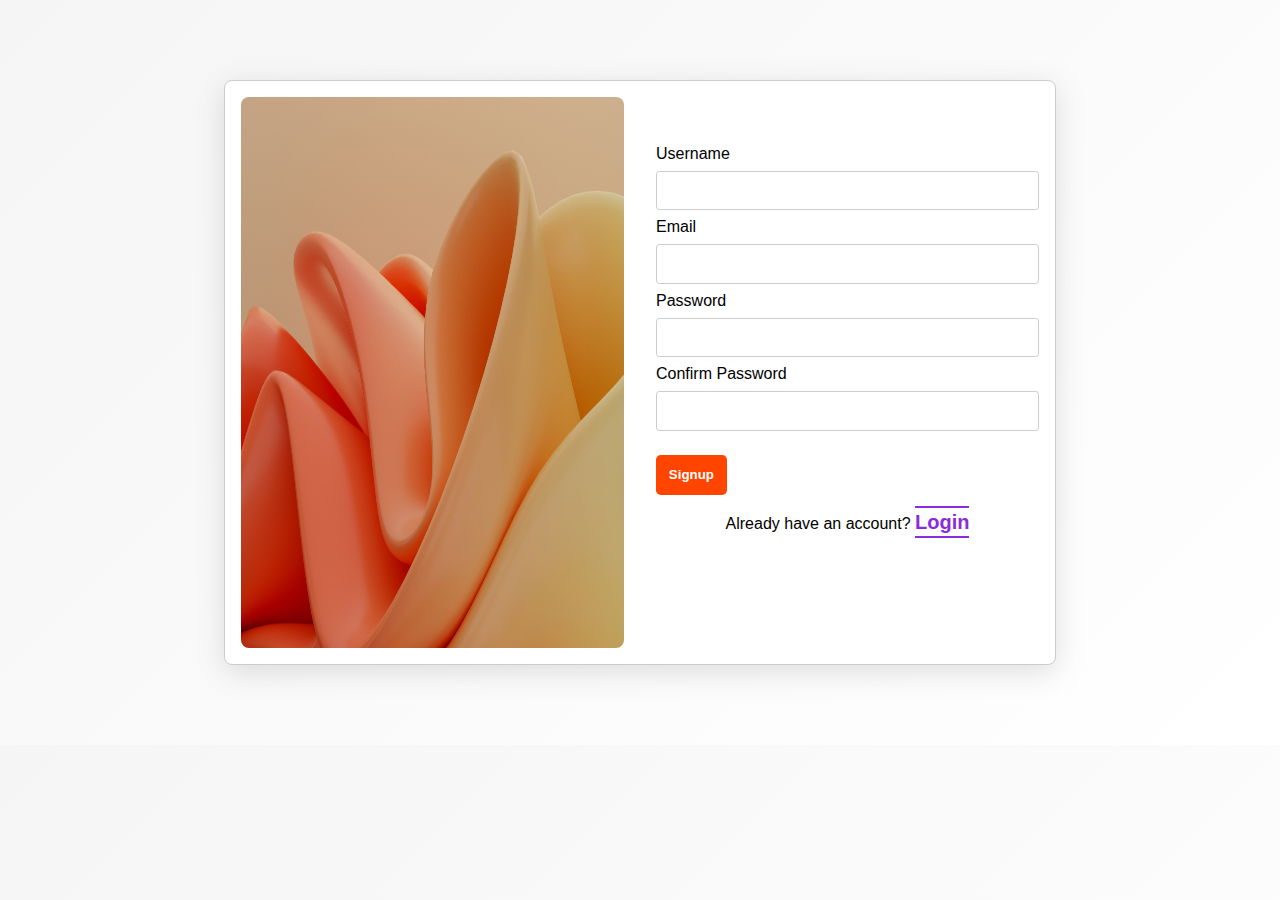
<file: index.html>
<!DOCTYPE html>
<html lang="en">
<head>
    <meta charset="UTF-8">
    <meta name="viewport" content="width=device-width, initial-scale=1.0">
    <link rel="preload" href="src/scripts.js" as="script">
    <link rel="preload" href="src/style.css">
    <link rel="preconnect" href="https://fonts.gstatic.com">
    <link rel="stylesheet" href="https://fonts.googleapis.com/css?family=Roboto|Lato|Montserrat&display=swap">
    <link rel="stylesheet" href="src/styles/style.css">
    <title>Login forms</title>
</head>
<body>
    <main>
        <section>
            <img src="src/images/bg-img-2.jpg" alt="component background image">
        </section>  
        <section>
            <!-- Signup Form -->
            <div id="signup">
                <form action="index.html" id="signup-form">
                    <div class="form-group">
                        <label for="signup-username">Username</label>
                        <input type="text" name="username" id="signup-username"> 
                    </div>
                    <div class="form-group">
                        <label for="signup-email">Email</label>
                        <input type="email" name="email" id="signup-email">
                    </div>
                    <div class="form-group">
                        <label for="signup-password">Password</label>
                        <input type="password" name="password" id="signup-password">
                    </div>
                    <div class="form-group">
                        <label for="signup-confirm">Confirm Password</label>
                        <input type="password" name="confirm-password" id="signup-confirm">
                    </div>
                    <button id="signup-submit">Signup</button>
                    <div class="toggle">Already have an account? <span onclick="showLogin()">Login</span></div>
                </form>
            </div>

            <!-- Login Form -->
            <div id="login">
                <form action="index.html" id="login-form">
                    <div class="form-group">
                        <label for="login-email">Email</label>
                        <input type="email" name="email" id="login-email">
                    </div>
                    <div class="form-group">
                        <label for="login-password">Password</label>
                        <input type="password" name="password" id="login-password">
                    </div>
                    <button id="login-submit">Login</button>
                    <div class="toggle">Don't have an account? <span onclick="showSignup()">Sign Up</span></div>
                </form>
            </div>
        </section>
    </main>

    <script src="src/scripts.js"></script>
</body>
</html>
</file>
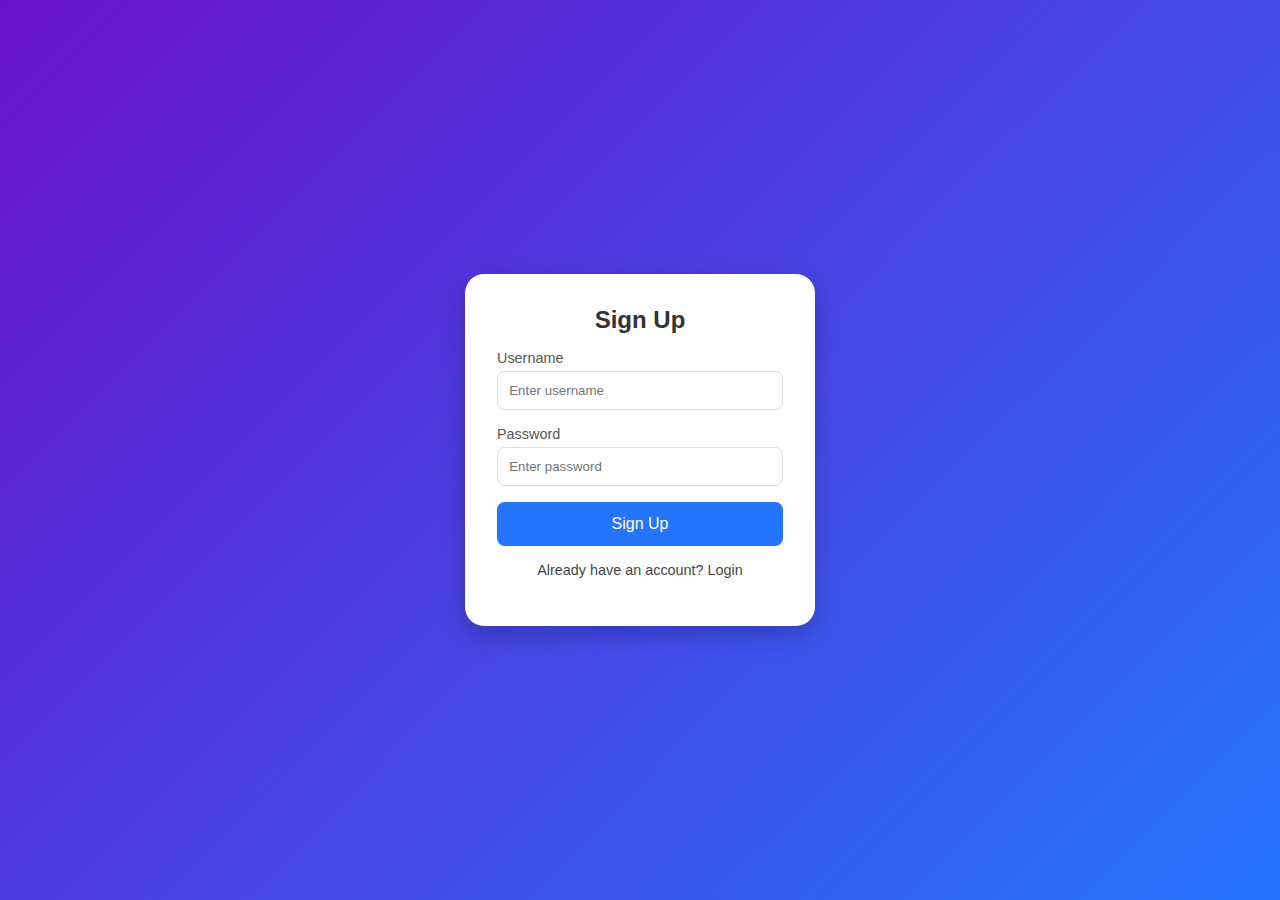
<file: h.html>
<!DOCTYPE html>
<html lang="en">
<head>
  <meta charset="UTF-8">
  <meta name="viewport" content="width=device-width, initial-scale=1.0">
  <title>Login & Signup</title>
  <style>
    * {
      margin: 0;
      padding: 0;
      box-sizing: border-box;
      font-family: "Poppins", sans-serif;
    }

    body {
      display: flex;
      justify-content: center;
      align-items: center;
      min-height: 100vh;
      background: linear-gradient(135deg, #6a11cb, #2575fc);
    }

    .container {
      background: #fff;
      padding: 2rem;
      border-radius: 1.2rem;
      box-shadow: 0 10px 25px rgba(0,0,0,0.2);
      width: 350px;
      text-align: center;
    }

    h2 {
      margin-bottom: 1rem;
      color: #333;
    }

    .form-group {
      margin-bottom: 1rem;
      text-align: left;
    }

    label {
      display: block;
      margin-bottom: .3rem;
      color: #555;
      font-size: 0.9rem;
    }

    input {
    width: 100%;
    padding: 0.7rem;
    border: 1px solid #ddd;
    border-radius: 0.5rem;
    outline: none;
    transition: 0.3s;
    }

    input:focus {
      border-color: #2575fc;
    }

    button {
      width: 100%;
      padding: 0.8rem;
      background: #2575fc;
      color: white;
      border: none;
      border-radius: 0.5rem;
      cursor: pointer;
      font-size: 1rem;
      transition: 0.3s;
    }

    button:hover {
      background: #6a11cb;
    }

    .toggle {
      margin-top: 1rem;
      font-size: 0.9rem;
      color: #444;
      cursor: pointer;
    }

    .message {
      margin-top: 1rem;
      font-size: 0.9rem;
      color: red;
    }
  </style>
</head>
<body>
  <div class="container">
    <h2 id="form-title">Sign Up</h2>
    <div class="form-group">
      <label for="username">Username</label>
      <input type="text" id="username" placeholder="Enter username">
    </div>
    <div class="form-group">
      <label for="password">Password</label>
      <input type="password" id="password" placeholder="Enter password">
    </div>
    <button id="submitBtn">Sign Up</button>
    <div class="toggle" id="toggleForm">Already have an account? Login</div>
    <div class="message" id="message"></div>
  </div>

  <script>
    const formTitle = document.getElementById("form-title");
    const toggleForm = document.getElementById("toggleForm");
    const submitBtn = document.getElementById("submitBtn");
    const message = document.getElementById("message");
    let isLogin = false;

    toggleForm.addEventListener("click", () => {
      isLogin = !isLogin;
      if (isLogin) {
        formTitle.textContent = "Login";
        submitBtn.textContent = "Login";
        toggleForm.textContent = "Don't have an account? Sign Up";
      } else {
        formTitle.textContent = "Sign Up";
        submitBtn.textContent = "Sign Up";
        toggleForm.textContent = "Already have an account? Login";
      }
      message.textContent = "";
    });

    submitBtn.addEventListener("click", () => {
      const username = document.getElementById("username").value.trim();
      const password = document.getElementById("password").value.trim();

      if (!username || !password) {
        message.textContent = "Please fill in all fields.";
        return;
      }

      let users = JSON.parse(localStorage.getItem("users")) || {};

      if (isLogin) {
        // LOGIN
        if (users[username] && users[username] === password) {
          message.style.color = "green";
          message.textContent = "Login successful! 🎉";
        } else {
          message.style.color = "red";
          message.textContent = "Invalid username or password.";
        }
      } else {
        // SIGN UP
        if (users[username]) {
          message.style.color = "red";
          message.textContent = "Username already exists.";
        } else {
          users[username] = password;
          localStorage.setItem("users", JSON.stringify(users));
          message.style.color = "green";
          message.textContent = "Account created successfully!";
        }
      }
    });
  </script>
</body>
</html>
</file>
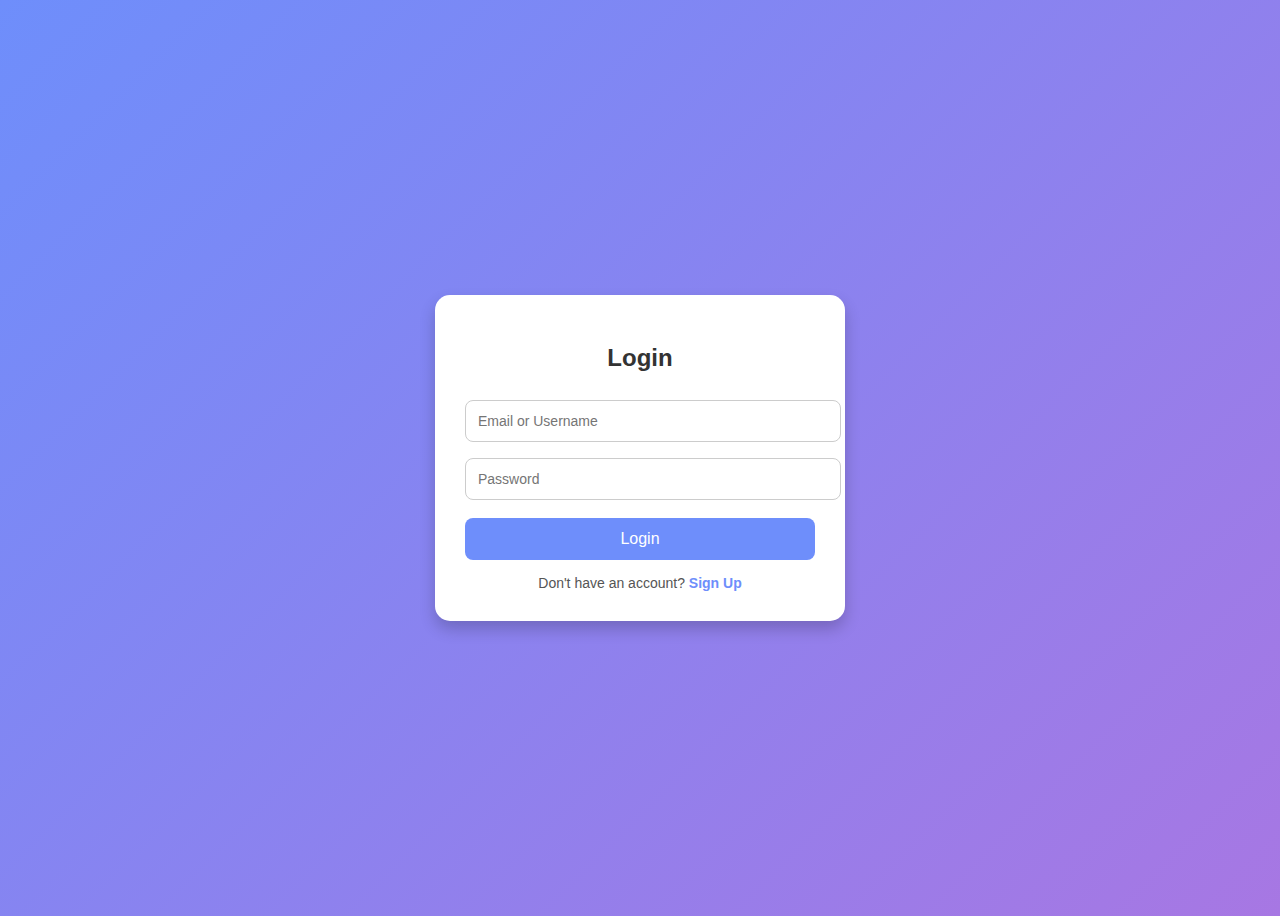
<file: test.html>
<!DOCTYPE html>
<html lang="en">
<head>
  <meta charset="UTF-8">
  <meta name="viewport" content="width=device-width, initial-scale=1.0">
  <title>Login & Signup Form</title>
  <style>
    body {
      font-family: Arial, sans-serif;
      display: flex;
      height: 100vh;
      align-items: center;
      justify-content: center;
      background: linear-gradient(135deg, #6e8efb, #a777e3);
    }

    .container {
      background: #fff;
      padding: 30px;
      border-radius: 15px;
      width: 350px;
      box-shadow: 0 8px 16px rgba(0,0,0,0.2);
      text-align: center;
    }

    h2 {
      margin-bottom: 20px;
      color: #333;
    }

    input {
      width: 100%;
      padding: 12px;
      margin: 8px 0;
      border: 1px solid #ccc;
      border-radius: 8px;
      outline: none;
      font-size: 14px;
    }

    input:focus {
      border-color: #6e8efb;
    }

    button {
      width: 100%;
      padding: 12px;
      background: #6e8efb;
      border: none;
      border-radius: 8px;
      color: #fff;
      font-size: 16px;
      cursor: pointer;
      margin-top: 10px;
      transition: background 0.3s;
    }

    button:hover {
      background: #5a7be0;
    }

    .toggle {
      margin-top: 15px;
      font-size: 14px;
      color: #555;
    }

    .toggle span {
      color: #6e8efb;
      cursor: pointer;
      font-weight: bold;
    }

    .hidden {
      display: none;
    }
  </style>
</head>
<body>

  <div class="container">
    <!-- Login Form -->
    <div id="loginForm">
      <h2>Login</h2>
      <input type="text" placeholder="Email or Username">
      <input type="password" placeholder="Password">
      <button>Login</button>
      <div class="toggle">Don't have an account? <span onclick="showSignup()">Sign Up</span></div>
    </div>

    <!-- Signup Form -->
    <div id="signupForm" class="hidden">
      <h2>Sign Up</h2>
      <input type="text" placeholder="Full Name">
      <input type="text" placeholder="Email">
      <input type="password" placeholder="Password">
      <input type="password" placeholder="Confirm Password">
      <button>Sign Up</button>
      <div class="toggle">Already have an account? <span onclick="showLogin()">Login</span></div>
    </div>
  </div>

  <script>
    function showSignup() {
      document.getElementById("loginForm").classList.add("hidden");
      document.getElementById("signupForm").classList.remove("hidden");
    }

    function showLogin() {
      document.getElementById("signupForm").classList.add("hidden");
      document.getElementById("loginForm").classList.remove("hidden");
    }
  </script>

</body>
</html>
</file>
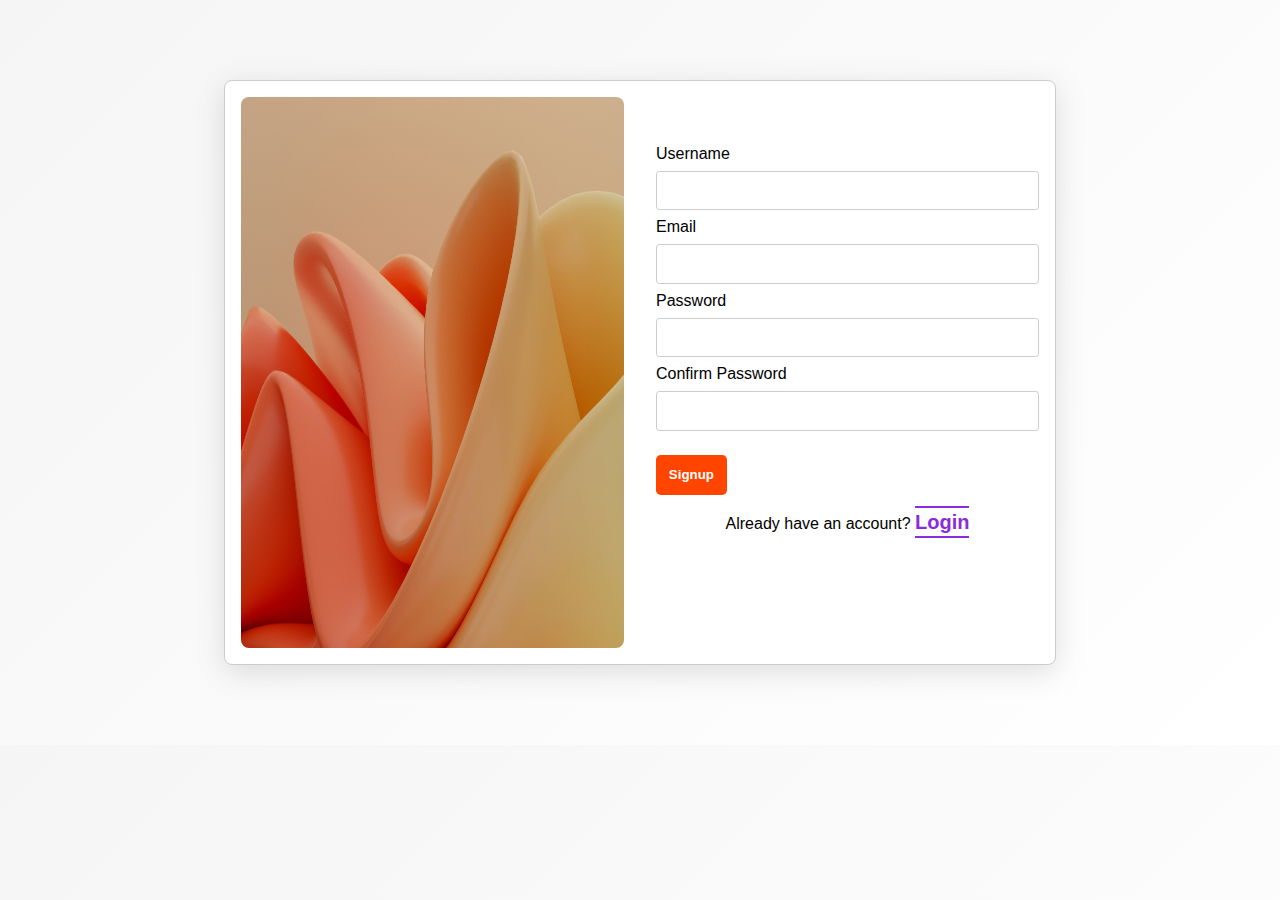
<file: src/dashboard.html>
<!DOCTYPE html>
<html lang="en">
<head>
    <meta charset="UTF-8">
    <meta name="viewport" content="width=device-width, initial-scale=1.0">
    <link rel="stylesheet" href="./styles/dashboard.css">
    <title>Dashboard</title>
</head>
<body>
    <div class="message">
        <p>Thank you for joining the <span>winning</span> Team <span id="userDetail"></span></p>
        <button id="logoutBtn">Logout</button>
    </div>

    <script>
        document.addEventListener("DOMContentLoaded", () => {
            const userDetailEl = document.getElementById("userDetail");
            const currentUser = JSON.parse(localStorage.getItem("users"));

            if (currentUser) {
                userDetail.textContent = currentUser.username;
            } else {
                // Not logged in → redirect back to root login page
                window.location.href = "../../index.html";
            }

            // Logout handler
            document.getElementById("logoutBtn").addEventListener("click", () => {
                localStorage.removeItem("currentUser");
                window.location.href = "../../index.html";
            });
        });
    </script>
</body>
</html>
</file>
<file: src/styles/style.css>
* {
    box-sizing: border-box;
    padding: 0;
    margin: 0;
    font-family: Arial, Helvetica, sans-serif;
}

body {
    background: linear-gradient(135deg, whitesmoke, white);
    font-size: 1rem;
}

main {
    width: 65vw;
    height: 65vh;
    border: 1px solid #ccc;
    margin: 5rem auto;
    display: flex;
    flex-direction: row;
    background-color: white;
    border-radius: .5rem;
    box-shadow: rgba(100, 100, 111, 0.2) 0px 7px 29px 0px;
}

section {
    width: 50%;
    height: 100%;
    /* border: 4px solid red; */
    padding: 1rem;
}

section img {
    position: relative;
    width: 100%;
    height: 100%;
    border-radius: .5rem;
}

input {
    width: 100%;
    padding: 0.7rem;
    border: 1px solid #ccc;
    border-radius: 0.2rem;
    outline: none;
    transition: 0.3s;
    margin: .5rem auto;
}

label {
    margin: 1rem 0;
}

button {
    position: relative;
    margin: 1rem auto;
    padding: .8rem;
    border-radius: .3rem;
    background-color: orangered;
    font-weight: 700;
    color: white;
    border: none;
    align-items: center;
}

button:hover {
    background-color: red;
}

span {
    cursor: pointer;
    color: blueviolet;
    font-weight: 700;
    font-size: 1.25rem;
    padding: .2rem 0;
    border-bottom: 2px solid blueviolet;
    border-top: 2px solid blueviolet;
}

span:hover {
    color: orangered;
    border-bottom:2px solid orangered;
    border-top:2px solid orangered;
}

form {
    margin-top: 3rem ;
}

#login {
    margin: 7rem 0;
}

#login input {
    margin: .5rem 0 1.5rem;
}

#login button {
    margin-top: -.2rem;
    width: 60%;
    display: block;
    margin: 1rem auto;
    margin-top: -.5rem;
}

.toggle {
    text-align: center;
}
</file>
<file: src/styles/dashboard.css>
* {
    box-sizing: border-box;
    padding: 0;
    margin: 0;
}

body {
    background-color: whitesmoke;
    display: flex;
    flex-direction: row;
    align-items: center;
    justify-items: center;
    height: 100%;
    overflow: hidden;
}

.message {
    position: relative;
    display: flex;
    flex-direction: column;
    margin: 15% auto;
    /* border: 2px solid black; */
    align-items: center;
    width: 70vw;
    height: 100%;
    padding: 1rem;
    align-items: center;
    justify-content: center;
}

.message p {
    font-size: 3rem;
    font-weight: 700;
    color: black;
}

.message p span {
    color: orangered;
}

button {
    position: relative;
    margin: 1rem auto;
    padding: 1rem;
    border-radius: .3rem;
    background-color: orangered;
    font-weight: 700;
    color: white;
    border: none;
    align-items: center;
}

button:hover {
    background-color: red;
}
</file>
